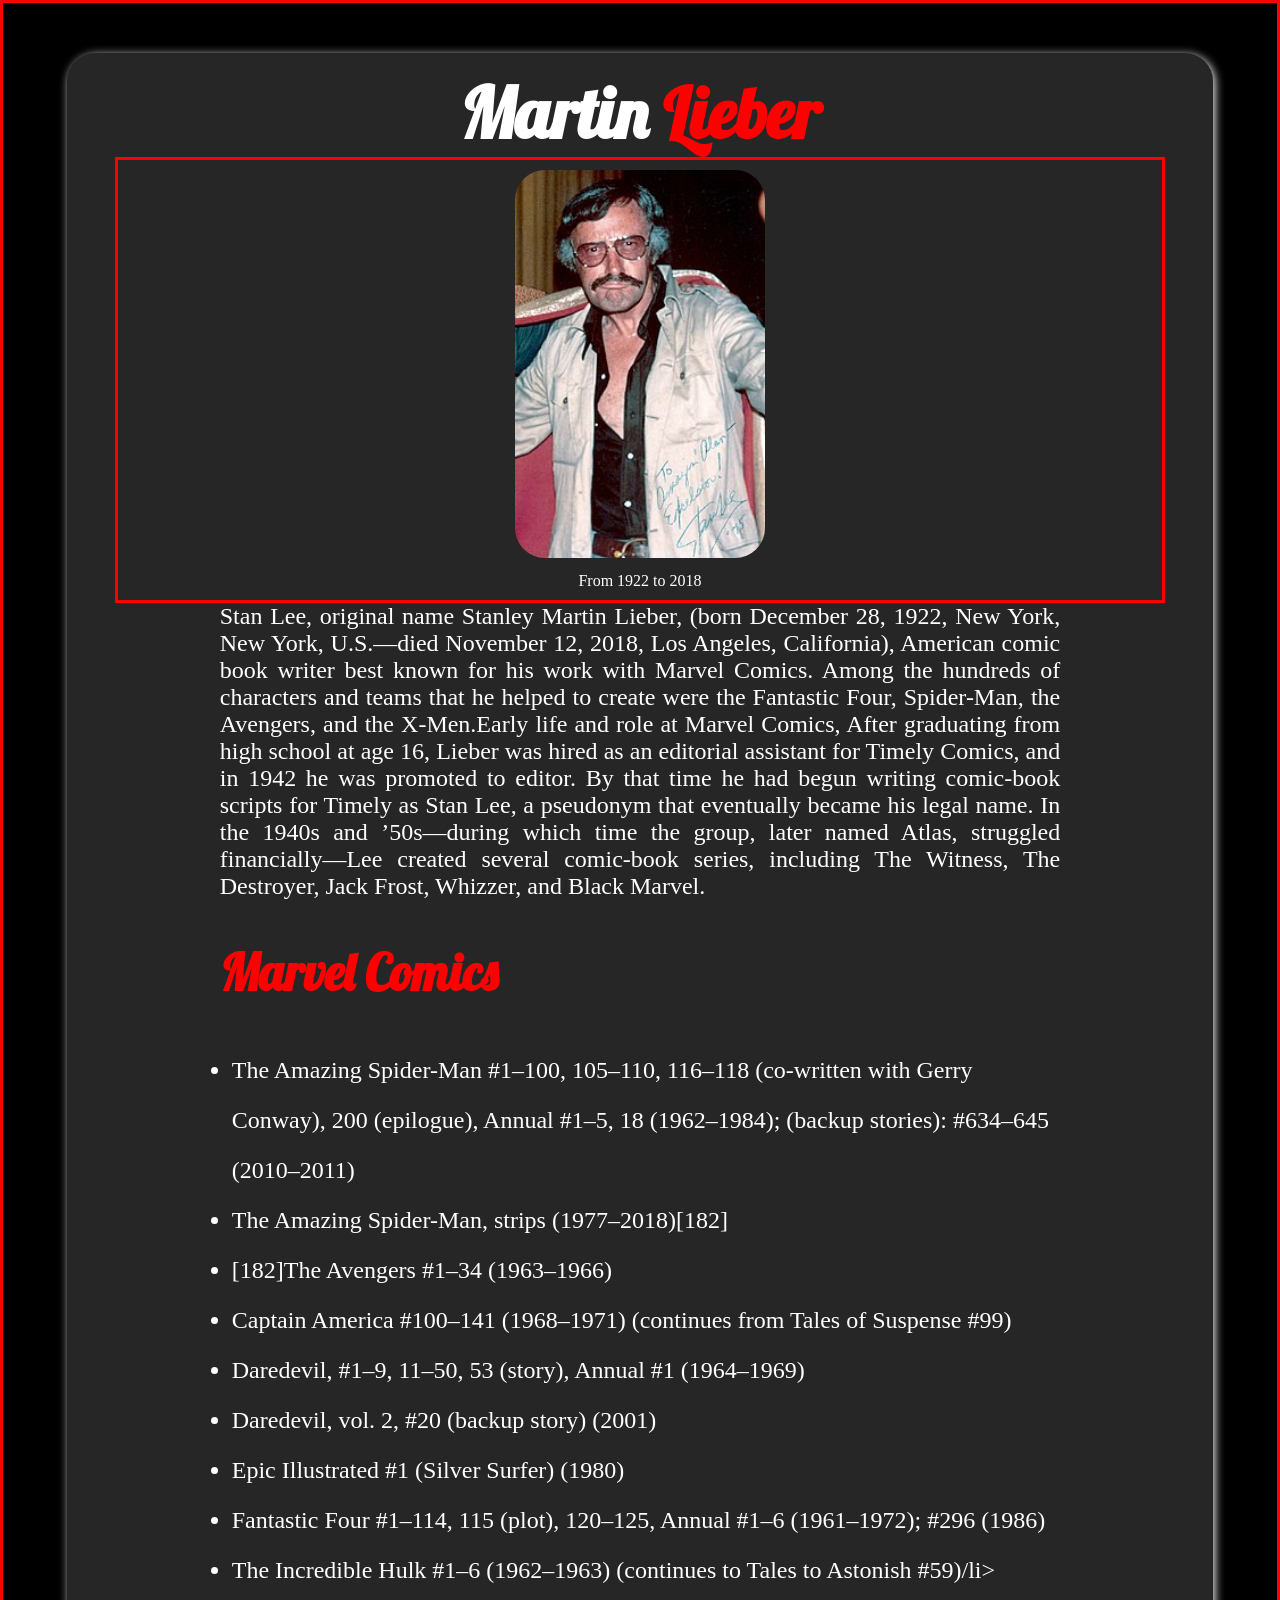
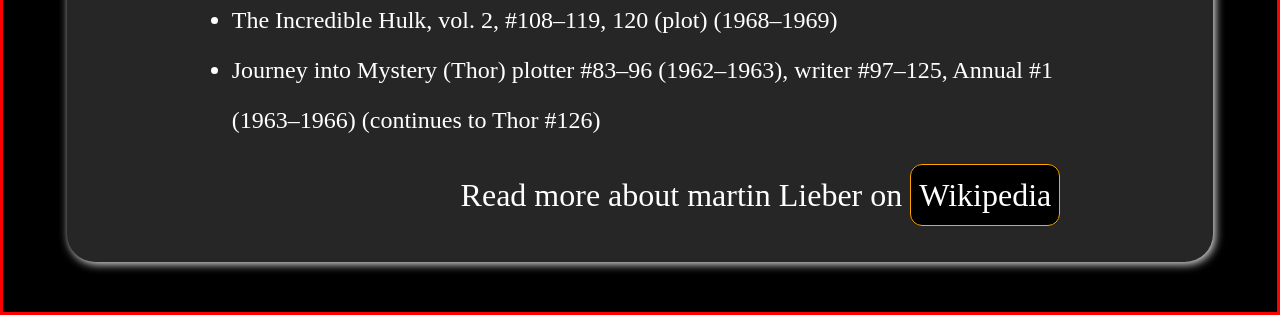
<file: index.html>
<!DOCTYPE html>
<html lang="en">
<head>
    <meta charset="UTF-8">
    <meta http-equiv="X-UA-Compatible" content="IE=edge">
    <meta name="viewport" content="width=device-width, initial-scale=1.0">
    <link rel="stylesheet" href="./style.css">
    <link rel="preconnect" href="https://fonts.googleapis.com"> 
<link rel="preconnect" href="https://fonts.gstatic.com" crossorigin> 
<link href="https://fonts.googleapis.com/css2?family=Lobster&display=swap" rel="stylesheet">
    <title>Who's martin Lieber</title>
</head>
<body>
    <div class="main">
        <div class="container">
            <h1 class="title" id="main">Martin <span class="red-title">Lieber</span></h1> 
            <div class="img-container">
                <img src="./Stan_Lee_1975_cropped.jpg" class="sl-img" alt="Stan Lee">
                <p class="img-desc">From 1922 to 2018</p>
                </div>
                <p class="biography">Stan Lee, original name Stanley Martin Lieber, (born December 28, 1922, New York, New York, U.S.—died November 12, 2018, Los Angeles, California), American comic book writer best known for his work with Marvel Comics. Among the hundreds of characters and teams that he helped to create were the Fantastic Four, Spider-Man, the Avengers, and the X-Men.Early life and role at Marvel Comics, After graduating from high school at age 16, Lieber was hired as an editorial assistant for Timely Comics, and in 1942 he was promoted to editor. By that time he had begun writing comic-book scripts for Timely as Stan Lee, a pseudonym that eventually became his legal name. In the 1940s and ’50s—during which time the group, later named Atlas, struggled financially—Lee created several comic-book series, including The Witness, The Destroyer, Jack Frost, Whizzer, and Black Marvel.</p>
                <div class="comics">
                    <h2 class="comics-title red-title title">Marvel Comics</h2>
                    <ul class="comic-list">
                        <li class="comics-list-item">The Amazing Spider-Man #1–100, 105–110, 116–118 (co-written with Gerry Conway), 200 (epilogue), Annual #1–5, 18 (1962–1984); (backup stories): #634–645 (2010–2011)</li>
                        <li class="comics-list-item">The Amazing Spider-Man, strips (1977–2018)[182]</li>
                        <li class="comics-list-item">[182]The Avengers #1–34 (1963–1966)</li>
                        <li class="comics-list-item">Captain America #100–141 (1968–1971) (continues from Tales of Suspense #99)</li>
                        <li class="comics-list-item">Daredevil, #1–9, 11–50, 53 (story), Annual #1 (1964–1969)</li>
                        <li class="comics-list-item">Daredevil, vol. 2, #20 (backup story) (2001)</li>
                        <li class="comics-list-item">Epic Illustrated #1 (Silver Surfer) (1980)</li>
                        <li class="comics-list-item">Fantastic Four #1–114, 115 (plot), 120–125, Annual #1–6 (1961–1972); #296 (1986)</li>
                        <li class="comics-list-item">The Incredible Hulk #1–6 (1962–1963) (continues to Tales to Astonish #59)/li>
                        <li class="comics-list-item">The Incredible Hulk, vol. 2, #108–119, 120 (plot) (1968–1969)</li>
                        <li class="comics-list-item">Journey into Mystery (Thor) plotter #83–96 (1962–1963), writer #97–125, Annual #1 (1963–1966) (continues to Thor #126)</li>
                    </ul>
                 </div>
                 <footer><p>Read more about martin Lieber on <a href="https://tr.wikipedia.org/wiki/Stan_Lee" target="_blank">Wikipedia</a></p></footer>
            </div>
        </div>
    </div>
    
</body>
</html>
</file>
<file: style.css>
/* @import url('https://fonts.googleapis.com/css2?family=Lobster&display=swap'); */



*{
    margin: 0;
    padding: 0;
    box-sizing: border-box;
}

.main{
    background-color: #000;
    padding: 50px 0;
    border: 3px solid #f00;
    
}
.main .container{
    background-color: #272626;
    color: #fff;
    width: 90%;
    margin: auto;
    border-radius: 28px;
    padding: 16px 48px;
    box-shadow: 2px 2px 10px #eee;
    
}

.main .container h1{
    font-size: 70px;
    text-align: center;
}

.title{
    font-family: 'Lobster', cursive;

}


.main .red-title{
    color: #f00;
}

.main .container .img-container{
    border: 3px solid #f00;
    text-align: center;
    padding: 10px 0;
}

.main .container .img-container .sl-img{
    width: 250px;
    border-radius: 30px;
    margin-bottom: 10px;
}

.main .img-desc{
    font-size: 16px;
    font-family: 'Times New Roman', Times, serif;
}
.main .container .biography{
    font-size: 24px;
    text-align:justify;
}

.main .container .comics .comics-title{
    font-size: 50px;
    margin: 41px 0;
    
}

.main .container .comics .comic-list{
    font-size: 24px;
    margin-left: 12px;
    line-height: 50px;
}

.main .container footer {
    font-size: 32px;
    text-align: right;
    margin: 32px auto;
}

.main .container footer a{
    color: #fff;
    text-decoration: none;
    background-color: #000;
    padding: 12px 8px;
    border: 1px solid orange;
    border-radius: 12px;

}

.main .container footer a:hover{
    color: #f00;
    background-color: #999;
}

/* .main .container footer a:active{
    color: blue;
}

.main .container footer a:visited{
    color:chartreus
}  */

.biography, .comics, footer{
    width: 80%;
    margin: auto;
       
}
</file>
